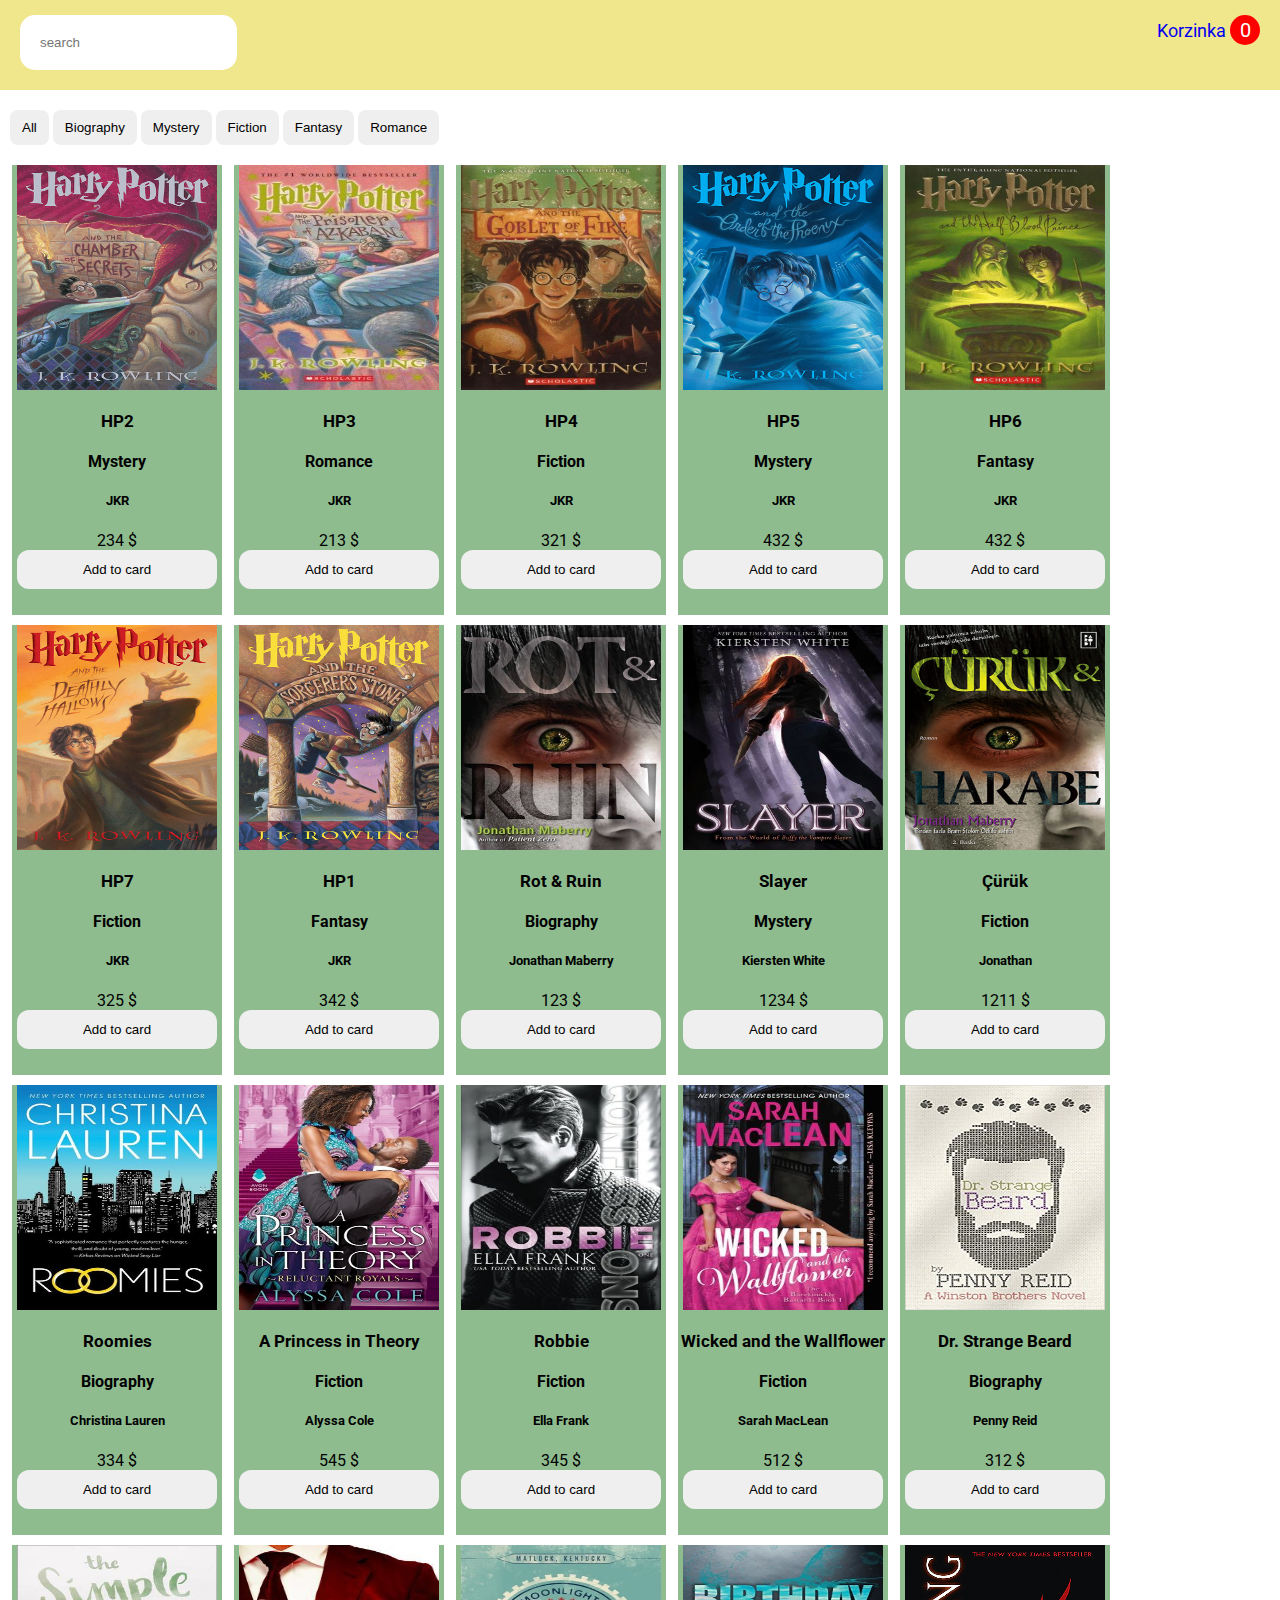
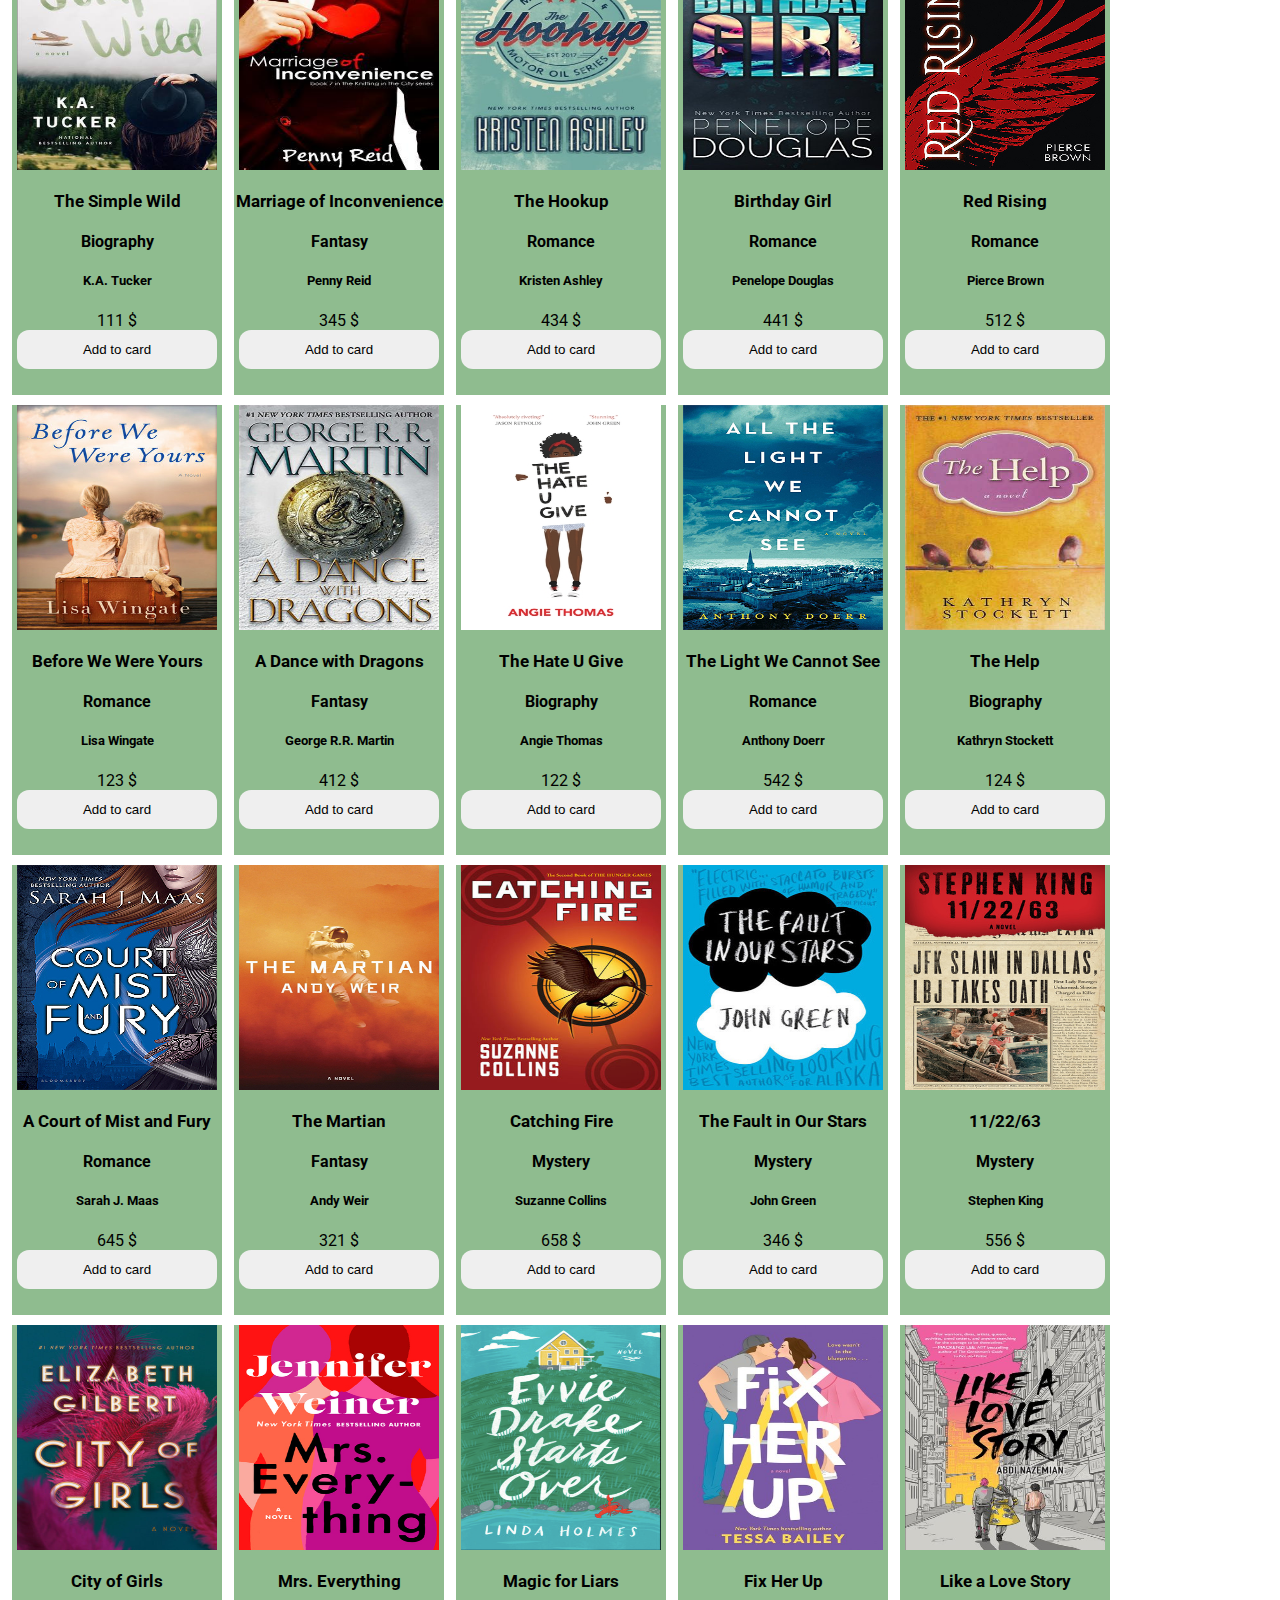
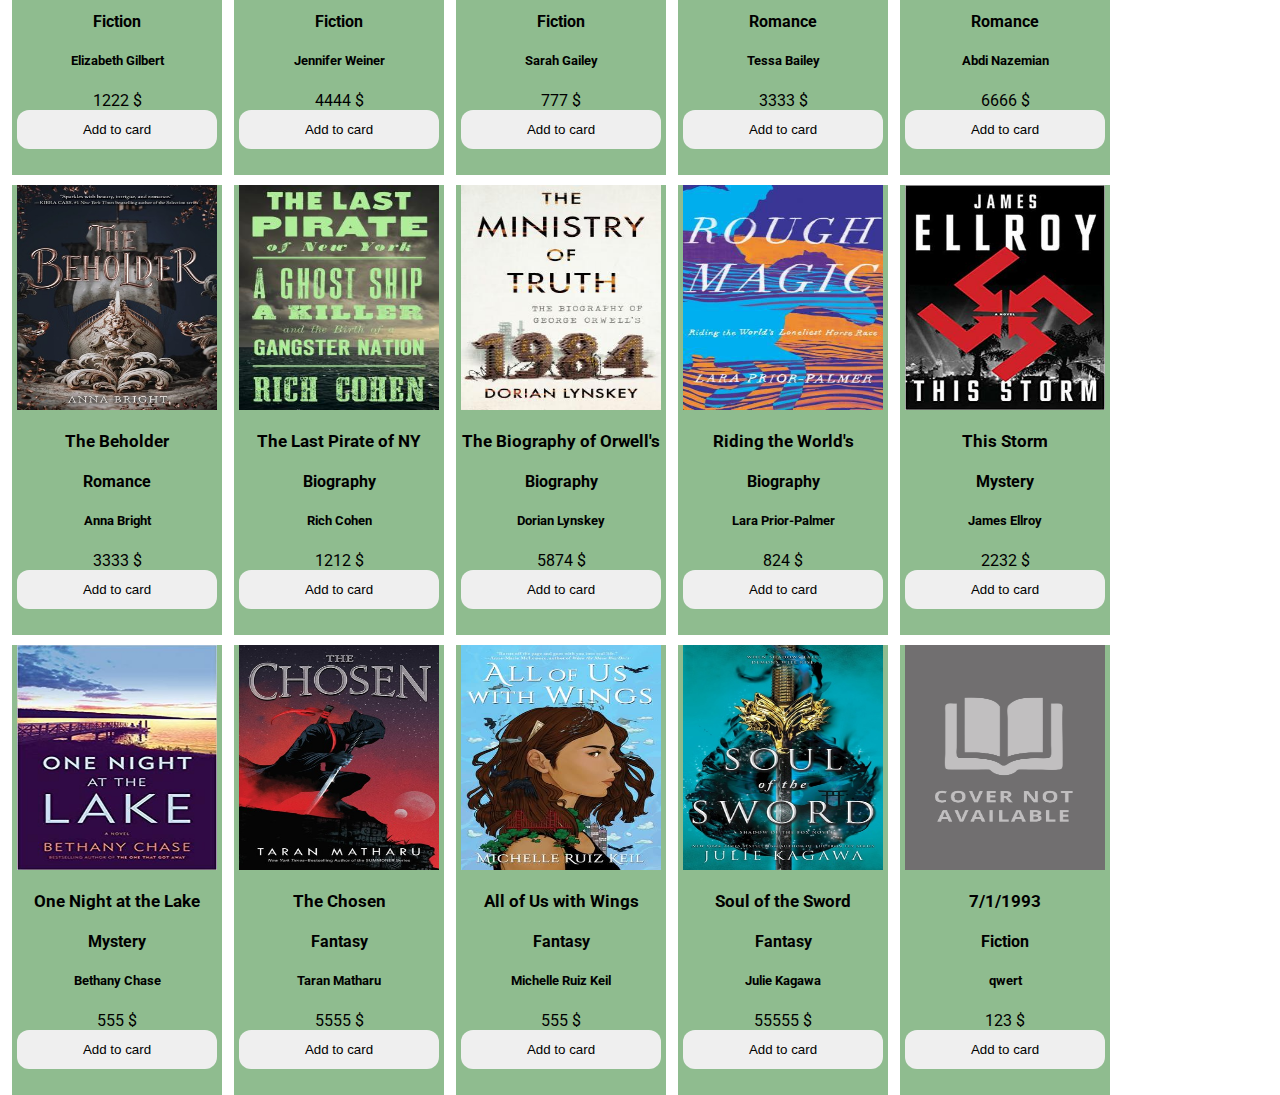
<file: index.html>
<!DOCTYPE html>
<html lang="en">

<head>
    <meta charset="UTF-8">
    <meta http-equiv="X-UA-Compatible" content="IE=edge">
    <meta name="viewport" content="width=device-width, initial-scale=1.0">
    <title>Kitoblar dokoni</title>
    <link rel="stylesheet" href="./css/main.css">
    
</head>

<body>

    <header>
        <div>
            <input class="search-input" type="search" id="search" placeholder="search">
        </div>

        <div class="cart">
            <a href="cart.html"> <i></i> Korzinka</a>
            <span class="cart-count"></span>
        </div>
    </header>
    <div class="category-buttons">
        <button type="button" class="category-btn">All</button>
        <button type="button" class="category-btn">Biography</button>
        <button type="button" class="category-btn">Mystery</button>
        <button type="button" class="category-btn">Fiction</button>
        <button type="button" class="category-btn">Fantasy</button>
        <button type="button" class="category-btn">Romance</button>

    </div>


    <div id="books"></div>


    <script src="main.js"></script>
</body>
</file>
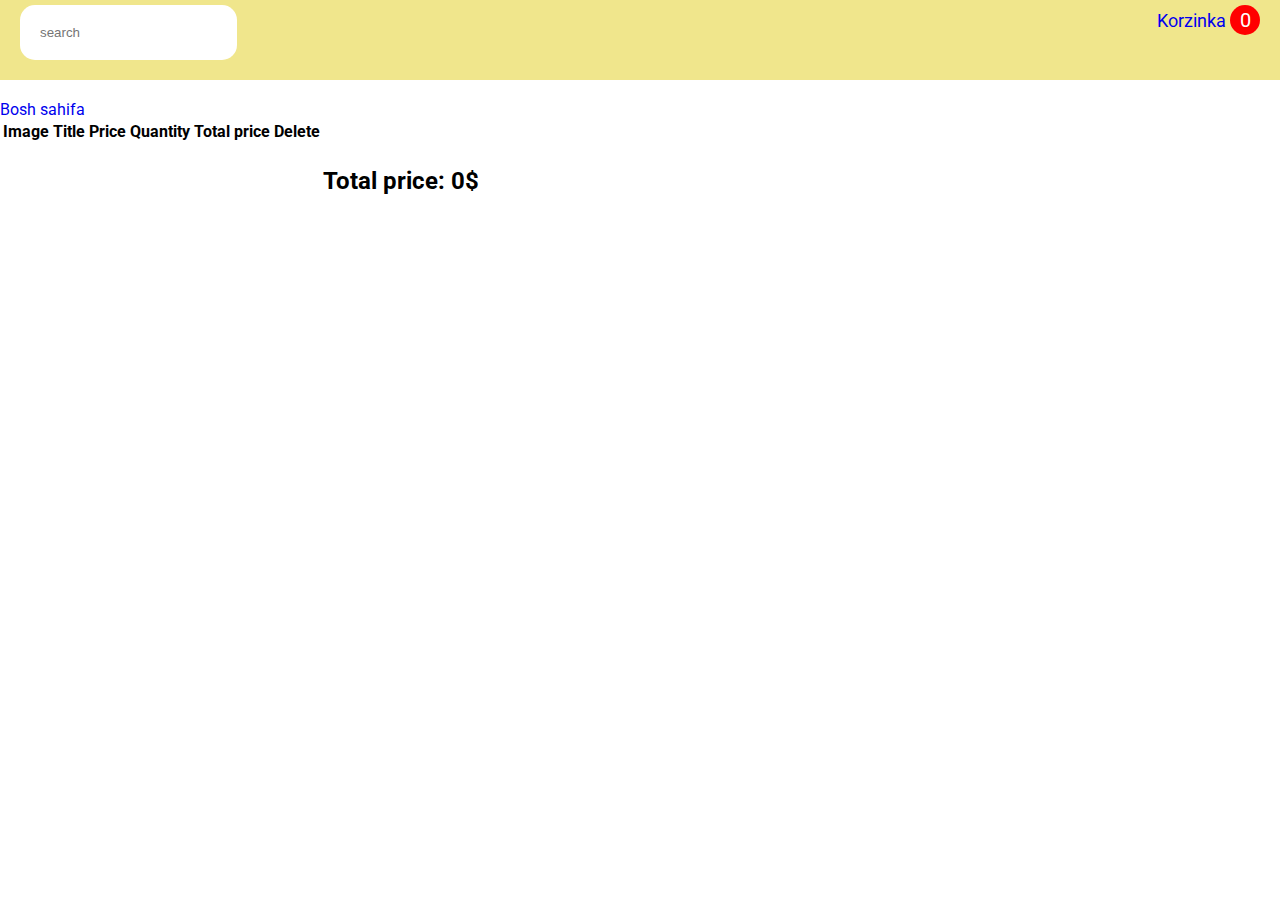
<file: cart.html>
<!DOCTYPE html>
<html lang="en">

<head>
    <meta charset="UTF-8">
    <meta http-equiv="X-UA-Compatible" content="IE=edge">
    <meta name="viewport" content="width=device-width, initial-scale=1.0">
    <title>Kitoblar Karzinka</title>
    <link rel="stylesheet" href="./css/main.css">
</head>

<body>

    <header>
        <div>
            <input class="search-input" type="search" id="search" placeholder="search">
        </div>

        <div class="cart">
            <a href="cart.html">Korzinka</a>
            <span class="cart-count"></span>
        </div>
     
    </header>
    <a href="index.html">Bosh sahifa </a>
 <h1>Mening korzinam</h1>
 <a href="index.html">Bosh sahifa </a>

    <!-- <div id="books"></div> -->

    <table>
        <thead>
            <tr>
                <th> Image</th>
                <th>Title</th>
                <th>Price</th>
                <th>Quantity</th>
                <th>Total price</th>
                <th>Delete</th>

            </tr>
        </thead>
        <tbody id="cartItems" >
        </tbody>
    </table>
    
 <h2 class="total_price" >Total price: <span id="total">0</span></h2>
    <script src="main.js"></script>
</body>
</file>
<file: css/main.css>
@import url('https://fonts.googleapis.com/css2?family=Roboto:wght@400;700&display=swap');

* {
    box-sizing: border-box;
}

body {
    margin: 0;
    font-family: 'Roboto', sans-serif;
}

header {
    position: fixed;
    display: flex;
    justify-content: space-between;
    font-size: 18px;
    padding: 20px;
    background-color: khaki;
    margin-top: -15px;
    width: 100%;
}

.search-input {
    width: 100%;
    padding: 20px;
    border: none;
    outline: none;
    border-radius: 15px;
}

.category-buttons {
    padding-top: 100px;
    margin: 10px;
}

.category-btn {
    border: none;
    padding: 10px 12px;
    border-radius: 8px;
}

.category-btn:hover {
    background-color: red;
    color: tan
}

.book__btn {
    width: 95%;
    padding: 12px;
    border-radius: 12px;
    border: none;
    outline: none;
}

.book__btn:active {
    color: red;
    background-color: dimgray;
}

.book__title {
    font-size: 17px;
}

a {
    text-decoration: none;
}

.cart-count {
    display: inline-block;
    padding: 3px 4px;
    background-color: red;
    color: white;
    border-radius: 50%;
    width: 30px;
    height: 30px;
    text-align: center;
    font-size: 20px;
}

#books {
    display: flex;
    flex-direction: row;
    flex-wrap: wrap;
}

.book {
    width: 210px;
    height: 450px;
    margin-left: 12px;
    text-align: center;
    background-color: darkseagreen;
    margin-top: 10px;
}

.book__photo {
    width: 95%;
    height: 50%;

}

.book:active {
    box-shadow: 10px 5px 5px red;
}

/**/
.cartItems {
    display: flex;
}

.cartItems__tr {
    width: 300px;
    height: 50px;
    background-color: hsl(0, 14%, 85%);
    box-shadow: 10px 5px 5px gray;

}

.image {
    text-align: center;
    width: 100px;
    height: 80px;
}

.image img {
    width: 100%;
}

.title {
    width: 17%;
    text-align: center;
}

.price {
    width: 15%;
    text-align: center;
}

.delete-btn {
    padding: 12px;
    outline: none;
    border: none;
    border-radius: 20px;
}

.delete-btn:hover {
    color: grey;
    cursor: pointer;
}

.total_price {
    margin: 23px 323px;
}
</file>
